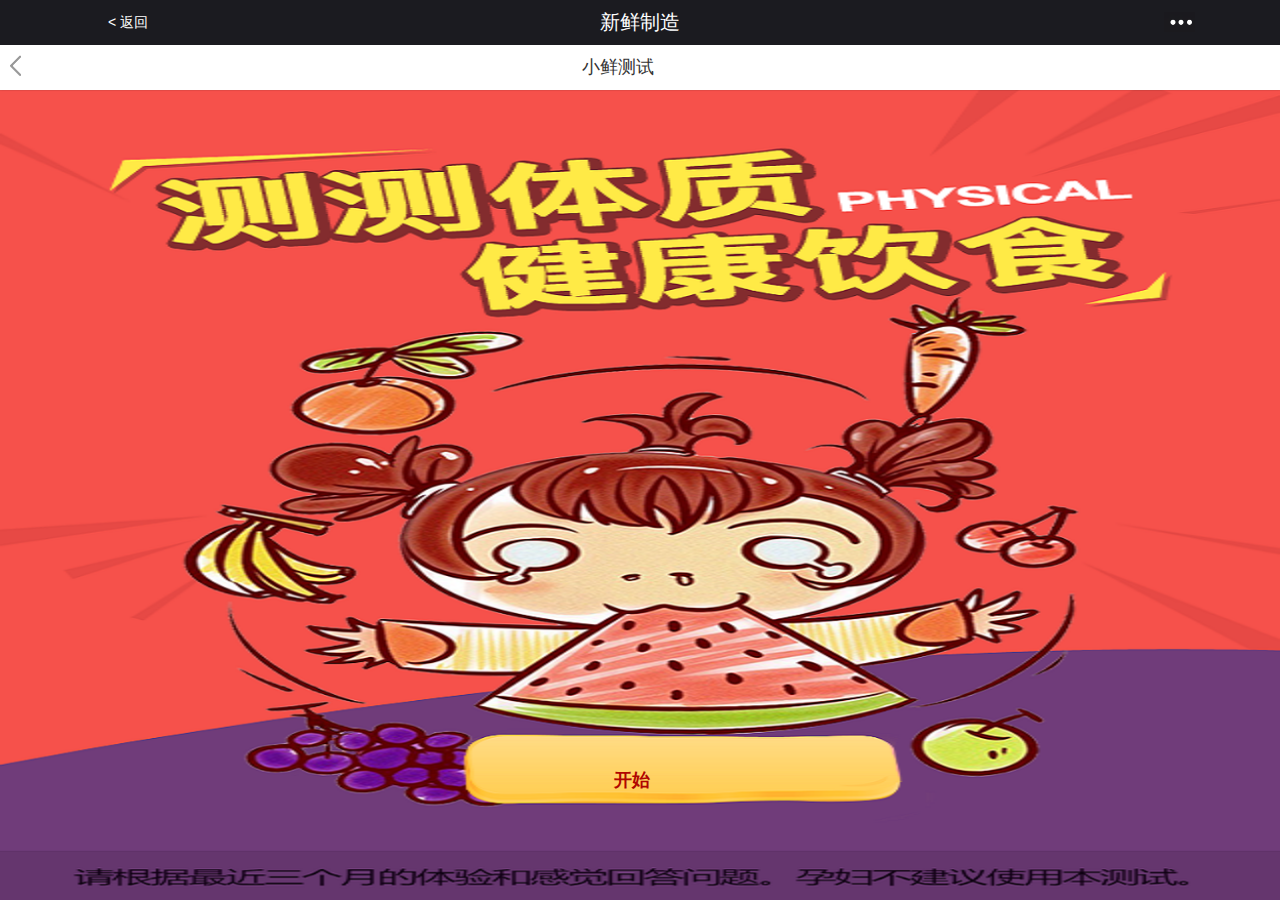
<file: index.html>
<!DOCTYPE html>
<html lang="en">
<head>
	<meta charset="UTF-8">
	<meta http-equiv="X-UA-Compatible" content="IE=edge,chrome=1">
	<meta name="viewport"content="width=device-width,initial-scale=1.0,minimum-scale=1.0,maximum-scale=1.0,user-scalable=no"/>
	<title>首页</title>
	<link rel="stylesheet" href="css/style.css">
	<link rel="stylesheet" type="text/css" href="css/quanju.css">
</head>
<body>
	<div class="container">
		<header class="header">
			<a href="#" class="return">< 返回</a>
			<h1>新鲜制造</h1>
			<a href="#"><img src="img/e_05.png" width="31" height="20"></a>
		</header>
		<section class="nav">
			<a href="#"><img src="img/w_03.png" width="12" height="25"></a>
			<h2>小鲜测试</h2>
		</section>
		<section class="main">
			<h5 id="btn">开始</h5>
		</section>
	</div>
	<script src="js/jquery1.7.js"></script>
	<script type="text/javascript">
		$("#btn").on("click",function() {
			location.href="sex.html"
		})
	</script>
</body>
</html>
</file>
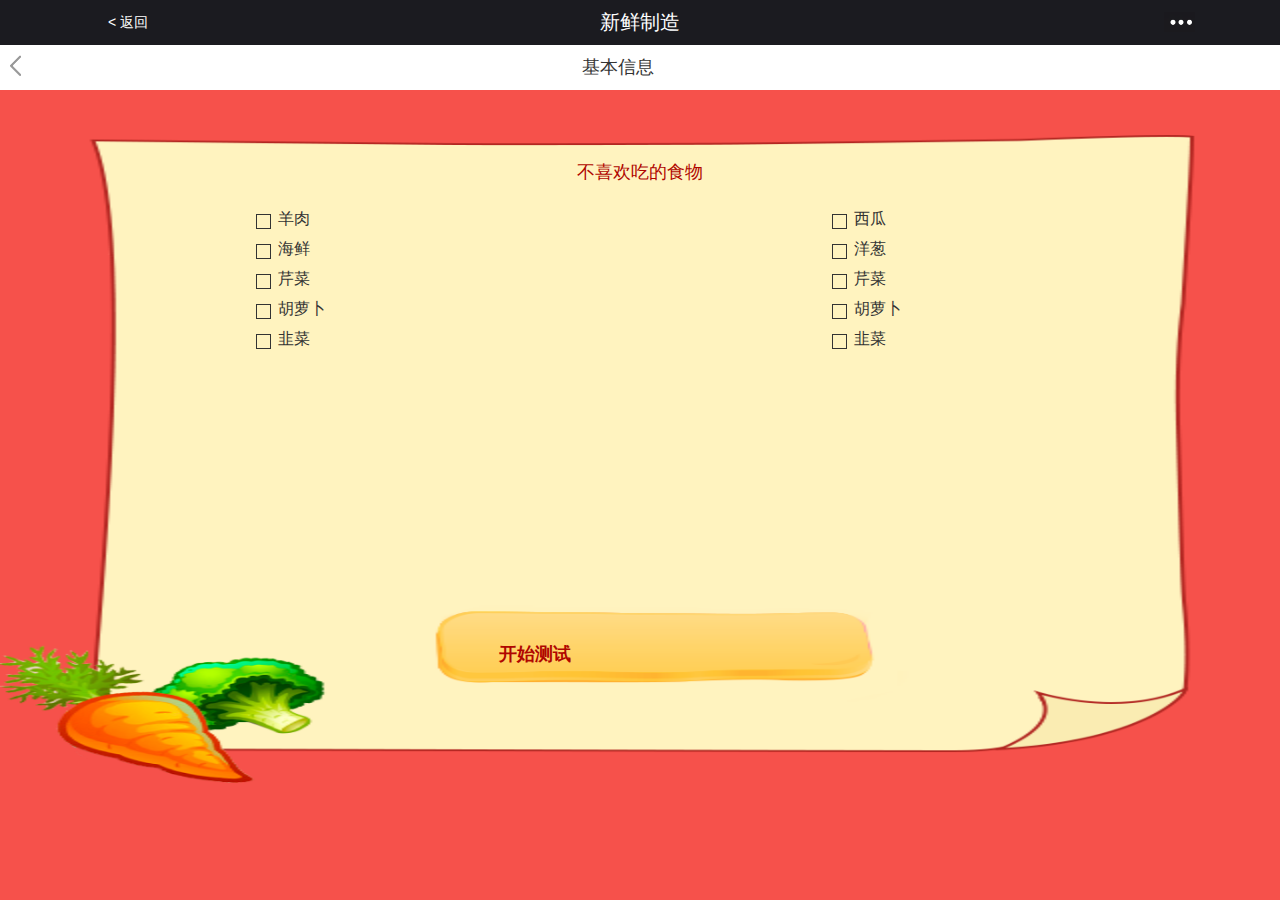
<file: food.html>
<!DOCTYPE html>
<html lang="en">
<head>
	<meta charset="UTF-8">
	<meta http-equiv="X-UA-Compatible" content="IE=edge,chrome=1">
	<meta name="viewport"content="width=device-width,initial-scale=1.0,minimum-scale=1.0,maximum-scale=1.0,user-scalable=no"/>
	<title>第五页</title>
	<link rel="stylesheet" href="css/food.css">
	<link rel="stylesheet" type="text/css" href="css/quanju.css">
</head>
<body>
	<div class="container">
		<header class="header">
			<a href="#">< 返回</a>
			<h1>新鲜制造</h1>
			<a href="#"><img src="img/e_05.png" width="31" height="20"></a>
		</header>
		<section class="nav">
			<a href="#" class="return"><img src="img/w_03.png" width="12" height="25"></a>
			<h2>基本信息</h2>
		</section>
		<div class="Bmain">
		<section class="main">
			<h1>不喜欢吃的食物</h1>
			<ul class="text">
				<li><em></em>羊肉</li>
				<li><em></em>海鲜</li>
				<li><em></em>芹菜</li>
				<li><em></em>胡萝卜</li>
				<li><em></em>韭菜</li>
				
			</ul>
			<ul class="text">
				<li><em></em>西瓜</li>
				<li><em></em>洋葱</li>
				<li><em></em>芹菜</li>
				<li><em></em>胡萝卜</li>
				<li><em></em>韭菜</li>
				
			</ul>
			<h5 id="btn">开始测试</h5>
		</section>
		</div>
		<div class="box" id="box">
		  <div class="Sbox">
			<h1 id="close">×</h1>
			<p>亲,我们为您准备了60道体质测试题,请耐心如实答题,获取真实体质结果</p>
			<h5 id="start">开始测试</h5>
		  </div>
		</div>
	</div>
	<script src="js/jquery1.7.js"></script>	
	<script type="text/javascript">
	//遮罩层
		$("#btn").on("click",function() {
			$('<div class="markbg" id="mark-bg"></div>').height($("body").height()).appendTo($("body"));
			var $panal=$("#box");
                $panal.css({"display":"block"});
		})
		$("#close").on("click",function(){
			$("#mark-bg").remove();
            $("#box").css("display","none");
		})
	 //跳转页面
		$("#start").on("click",function(){
			location.href="problem.html"
		})
		$(".return").on("click",function($){
			location.href="guomin.html"
		})
		//按钮样式
		$(".text li em").on("click",function(){
			 $(this).addClass("checked")
		})
	</script>

</body>
</html>
</file>
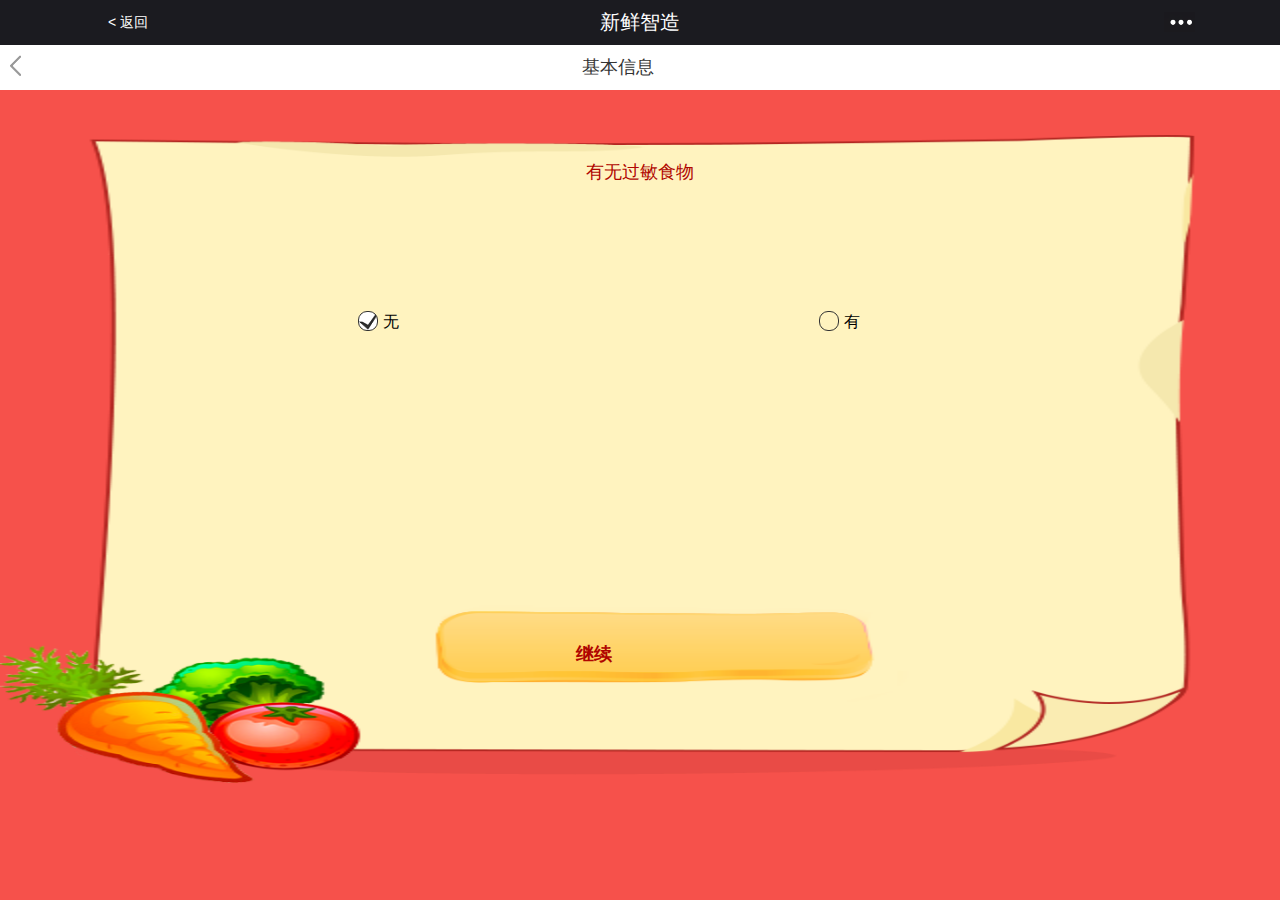
<file: guomin.html>
<!DOCTYPE html>
<html lang="en">
<head>
	<meta charset="UTF-8">
	<meta http-equiv="X-UA-Compatible" content="IE=edge,chrome=1">
	<meta name="viewport"content="width=device-width,initial-scale=1.0,minimum-scale=1.0,maximum-scale=1.0,user-scalable=no"/>
	<title>第四页</title>
	<link rel="stylesheet" href="css/ill.css">
	<link rel="stylesheet" type="text/css" href="css/quanju.css">
</head>
<body>
	<div class="container">
		<header class="header">
			<a href="#" class="return">< 返回</a>
			<h1>新鲜智造</h1>
			<a href="#"><img src="img/e_05.png" width="31" height="20"></a>
		</header>
		<section class="nav">
			<a href="#" class="return"><img src="img/w_03.png" width="12" height="25"></a>
			<h2>基本信息</h2>
		</section>
		<div class="Bmain">
		<section class="main">
			<h1>有无过敏食物</h1>
			<p class="text">
				<span><em class="none"></em>无</span>
				<span><em class="block"></em>有</span>
			</p>
			<ul id="ul" class="ul">
				<li>
					<span>羊肉</span><span>海鲜</span><span>芹菜</span>
				</li>
				<li>
					<span>胡萝卜</span><span>芹菜</span><span>芹菜</span>
				</li>
				<li>
					<span>羊肉</span>
				</li>
			</ul>
			<h5 id="btn">继续</h5>
		</section>
		</div>
	</div>
	<script src="js/jquery1.7.js"></script>
	<script src="js/add.js"></script>
	<script type="text/javascript">
	//页面跳转
		$("#btn").on("click",function($) {
			location.href="food.html"	
		})
		$(".return").on("click",function($){
			location.href="ill.html"
		})
		
	</script>
</body>
</html>
</file>
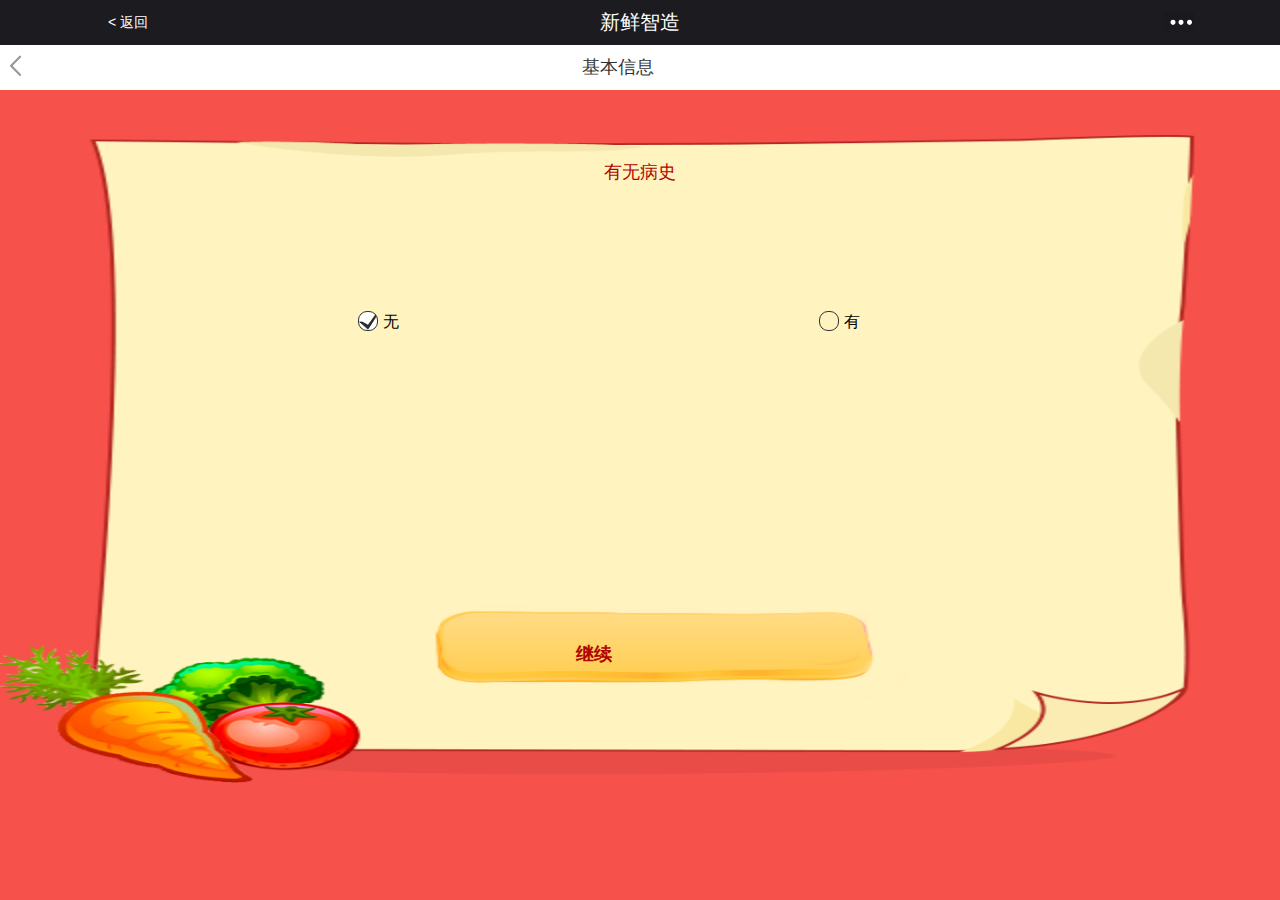
<file: ill.html>
<!DOCTYPE html>
<html lang="en">
<head>
	<meta charset="UTF-8">
	<meta http-equiv="X-UA-Compatible" content="IE=edge,chrome=1">
	<meta name="viewport"content="width=device-width,initial-scale=1.0,minimum-scale=1.0,maximum-scale=1.0,user-scalable=no"/>
	<title>第三页</title>
	<link rel="stylesheet" href="css/ill.css">
	<link rel="stylesheet" type="text/css" href="css/quanju.css">
</head>
<body>
	<div class="container">
		<header class="header">
			<a href="#" >< 返回</a>
			<h1>新鲜智造</h1>
			<a href="#"><img src="img/e_05.png" width="31" height="20"></a>
		</header>
		<section class="nav">
			<a href="#" class="return"><img src="img/w_03.png" width="12" height="25"></a>
			<h2>基本信息</h2>
		</section>
		<div class="Bmain">
		<section class="main">
			<h1>有无病史</h1>
			<p class="text">
				<span><em class="none"></em>无</span>
				<span><em class="block"></em>有</span>
			</p>
			<ul id="ul" class="ul">
				<li>
					<span>心脏病</span><span>冠心病</span><span>肝癌</span>
				</li>
				<li>
					<span>心脏病</span><span>冠心病</span><span>肝癌</span>
				</li>
				<li>
					<span>肝癌</span><span>肝癌</span>
				</li>
			</ul>
			<h5 id="btn">继续</h5>
		</section>
		</div>
	</div>
	<script src="js/jquery1.7.js"></script>
	<script src="js/add.js"></script>
	<script type="text/javascript">
	//页面跳转
		$("#btn").on("click",function($) {
			location.href="guomin.html"
		})
		$(".return").on("click",function($){
			location.href="sex.html"
		})

	</script>
</body>
</html>
</file>
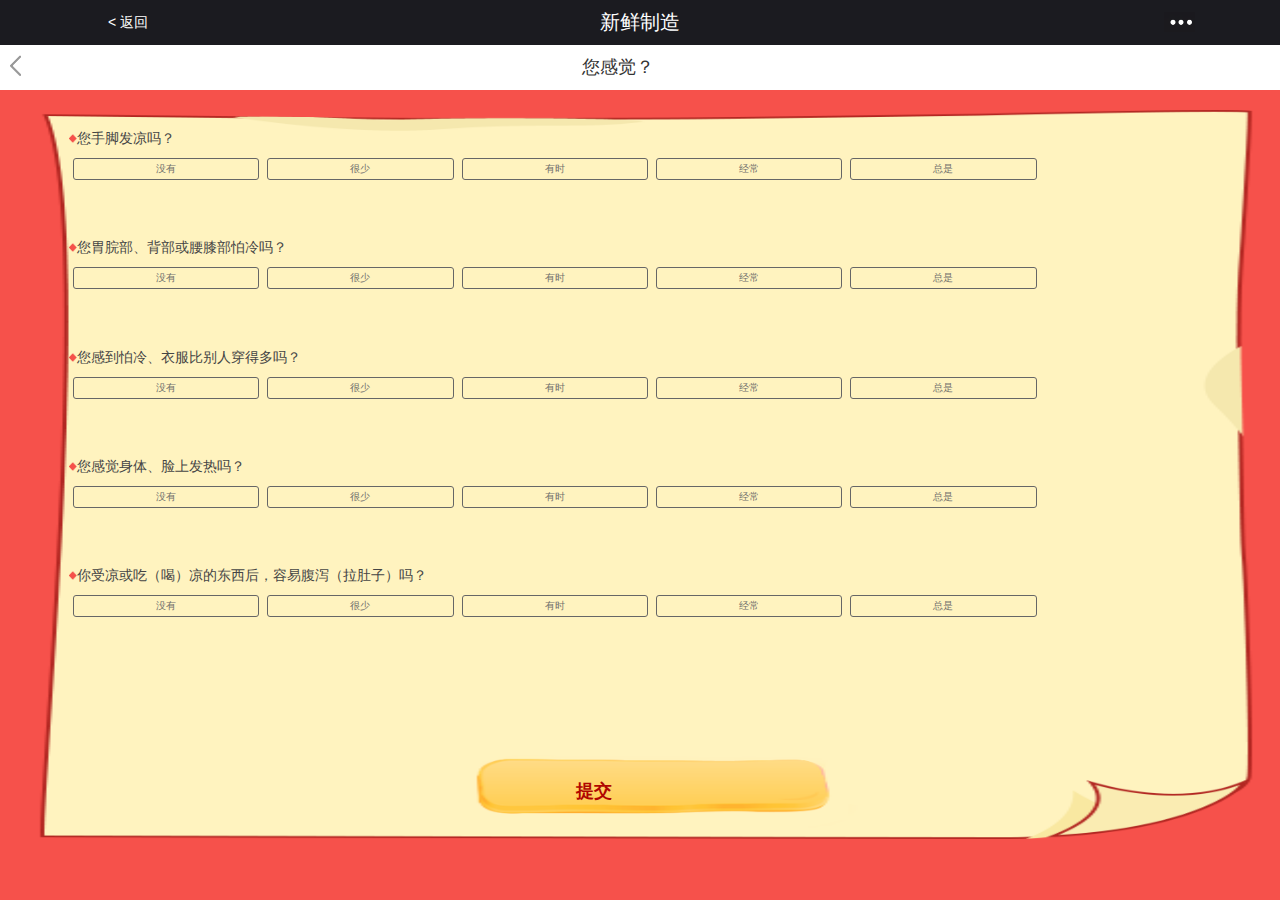
<file: problem.html>
<!DOCTYPE html>
<html lang="en">
<head>
	<meta charset="UTF-8">
	<meta http-equiv="X-UA-Compatible" content="IE=edge,chrome=1">
	<meta name="viewport"content="width=device-width,initial-scale=1.0,minimum-scale=1.0,maximum-scale=1.0,user-scalable=no"/>
	<title>第六页</title>
	<link rel="stylesheet" href="css/problem.css">
	<link rel="stylesheet" type="text/css" href="css/quanju.css">
</head>
<body>
	<div class="container">
		<header class="header">
			<a href="#">< 返回</a>
			<h1>新鲜制造</h1>
			<a href="#"><img src="img/e_05.png" width="31" height="20"></a>
		</header>
		<section class="nav">
			<a href="#" class="return"><img src="img/w_03.png" width="12" height="25"></a>
			<h2>您感觉？</h2>
		</section>
		<div class="Bmain">
		<section class="main">
		 <ul id="item">
		   <!--<li>
				 <p class="p">
					<img src="img/f_05.png">
					您的皮肤一抓就红,并出现抓痕吗?
				</p>
				<p class="span" id="span">
					<span>没有</span><span>很少</span>
					<span>有时</span><span>经常</span>
					<span>总是</span>
				</p>
							</li>
							<li>
				<p class="p">
					<img src="img/f_05.png">
					您平时痰多特别是咽喉部总感觉有痰堵着吗?
				</p>
				<p class="span">
					<span>没有</span><span>很少</span>
					<span>有时</span><span>经常</span>
					<span>总是</span>
				</p>
							</li>
							<li>
				<p class="p">
					<img src="img/f_05.png">
					您吃(喝)凉的东西会感觉到不舒服或者怕吃(</br>&nbsp&nbsp喝)凉的东西吗?
				</p>
				<p class="span">
					<span>没有</span><span>很少</span>
					<span>有时</span><span>经常</span>
					<span>总是</span>
				</p>
							</li>
							<li>
				<p class="p">
					<img src="img/f_05.png">
					您的皮肤一抓就红,并出现抓痕吗?
				</p>
				<p class="span">
					<span>没有</span><span>很少</span>
					<span>有时</span><span>经常</span>
					<span>总是</span>
				</p>
							</li>
							<li>
				<p class="p">
					<img src="img/f_05.png">
					您平时痰多特别是咽喉部总感觉有痰堵着吗?
				</p>
				<p class="span">
					<span>没有</span><span>很少</span>
					<span>有时</span><span>经常</span>
					<span>总是</span>
				</p>
							</li> -->
		</ul>
		<h5 id="btn">提交</h5>
		</section>
		</div>
	</div>
	<script src="js/zepto.min.js"></script>
	<script src="js/jquery1.7.js"></script>
	<script src="js/js.js"></script>
	<script type="text/javascript">
     //提交判断
        var  obj={},id,count;
		$("#btn").on("click",function(){
			var len=$("#item .bg").size();
			$('#item li span').each(function(){
                if($(this).hasClass('bg')){
                   count=$(this).data('count'),
                   id=$(this).parent().siblings('.p').data('id');
                   obj[id]=count;
                   
                }
			})
			//console.log(obj)
			//if(len<5) return false;
			if(len<5){
				alert("还有"+(5-len)+"道题没做！！!");
				return false;
			}
			if(len==5){
				 $.ajax({
				 	url:'js/registersubmit.php',
				 	type:'post',
				 	dataType:'json',
				 	data:obj,
				 	success:function(data){
                       console.log(data);
                       var  errcode=data.result.errcode;
                       if(errcode==0){

                       	location.href="reslut.html";
                       }
				 	}
				 })
			}
			//
		})
		
	//页面跳转
		$(".return").on("click",function($){
			location.href="food.html"
		})
		
	</script>
</body>
</html>
</file>
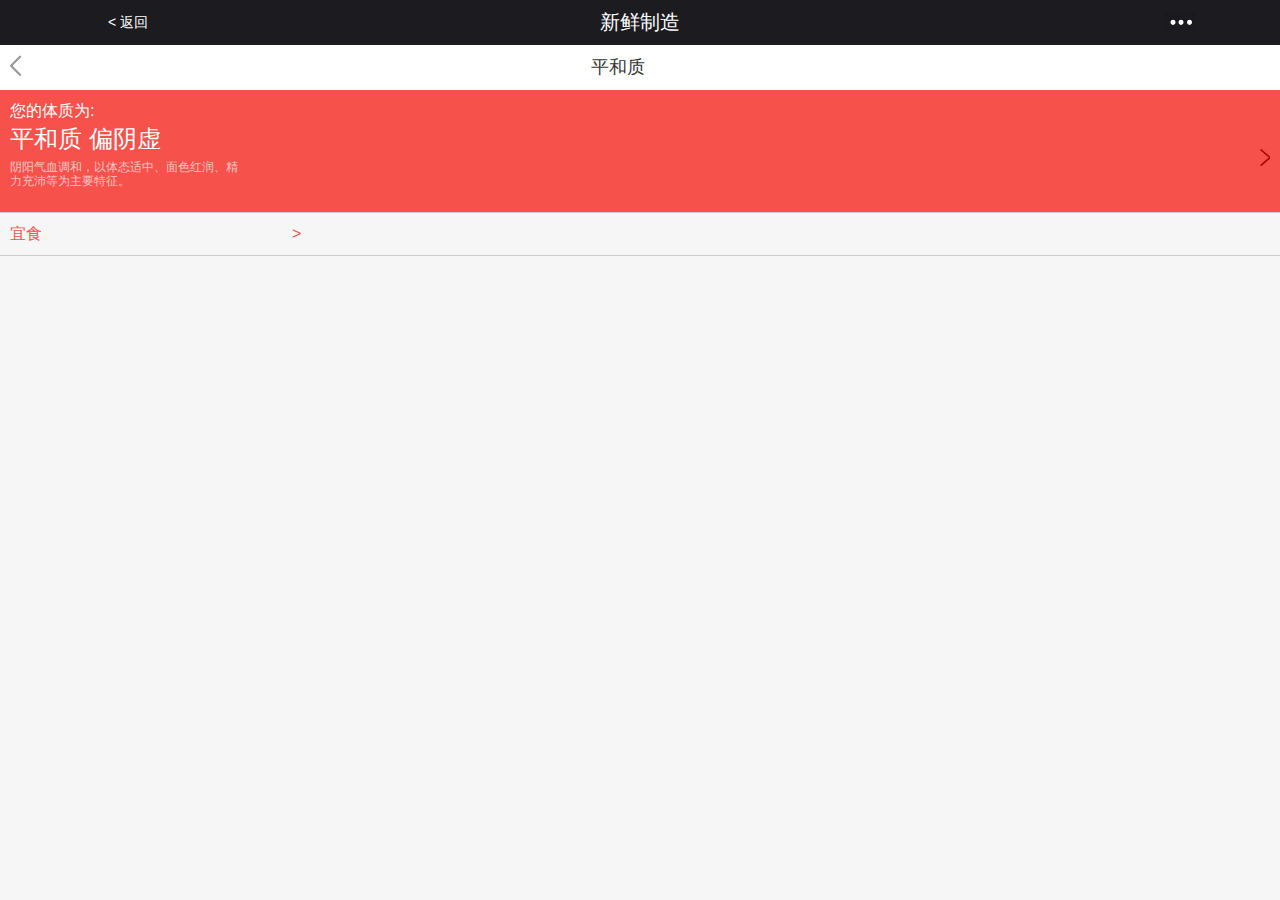
<file: reslut.html>
<!DOCTYPE html>
<html lang="en">
<head>
	<meta charset="UTF-8">
	<meta http-equiv="X-UA-Compatible" content="IE=edge,chrome=1">
	<meta name="viewport"content="width=device-width,initial-scale=1.0,minimum-scale=1.0,maximum-scale=1.0,user-scalable=no"/>
	<title>第七页</title>
	<link rel="stylesheet" href="css/result.css">
	<link rel="stylesheet" type="text/css" href="css/quanju.css">
</head>
</head>
<body>
	<div class="container">
		<header class="header">
			<a href="#">< 返回</a>
			<h1>新鲜制造</h1>
			<a href="#"><img src="img/e_05.png" width="31" height="20"></a>
		</header>
		<section class="nav">
			<a href="#" class="return"><img src="img/w_03.png" width="12" height="25"></a>
			<h2>平和质</h2>
		</section>                    
		<section class="main">
			
			<div class="ul2">
				
				<h1>您的体质为：平和质,偏阴虚</h1>	
				
				<ol>
					<li><label>总体特征：</label><span>阴阳气血调和,以体态适中、面色红润、精力充沛、等为特征。</span></li>
					<li><label>体型特征：</label><span>体型匀称健壮</span></li>
					<li><label>常见表现：</label><span>面色、肤色润泽、头发稠密有光泽、目光有神，嗅觉通灵，鼻色明润，嗅觉通灵，唇色红润，不易疲劳，精力充沛，耐受寒热，睡眠良好，胃耐佳，二便正常，舌色淡红，苔薄白，脉和缓有力。</span></li>
					<li><label>心里特征:</label><span>性格随和开朗</span></li>
					<li><label>发病倾向:</label><span>平素患病较少</span></li>
					<li><label>对外界环境适应能力:</label><span>对自然环境和社会环境适应能力较强</span></li>
					<div class="smallbox">
				<p><img src="img/wn.png" width="10" height="10">平和质，是什么意思?</p>
				<ol>
					<li>令人羡慕，只占中国人群的30%左右</li>
					<li>令人羡慕，只占中国人群的30%左右</li>
					<li>令人羡慕，只占中国人群的30%左右</li>
					<li>令人羡慕，只占中国人群的30%左右</li>
				</ol>
				<p><img src="img/wn.png" width="10" height="10">平和质，是什么意思?</p>
				<ol>
					<li>令人羡慕，只占中国人群的30%左右</li>
					<li>令人羡慕，只占中国人群的30%左右</li>
					<li>令人羡慕，只占中国人群的30%左右</li>
					<li>令人羡慕，只占中国人群的30%左右</li>
				</ol>
			</div>
					<p class="p">阅读全文<span>∨</span></p>
				</ol>
			</div>
			 
			<ul id="ul1">
				<li>
					<h4>您的体质为:</h4>
					<h2>平和质 偏阴虚</h2>
					<p>阴阳气血调和，以体态适中、面色红润、精</p>
					<p>力充沛等为主要特征。</p>
					<img src="img/btn1.png" id="btn1">
				</li>
				<li>宜食<span id="btn2">></span></li>
				<!-- <li>不宜食<span id="btn3">></span></li> -->
			</ul>
			<div class="eat">
				<img src="img/eat.png">
				<img src="img/eat_1.png">
				<img src="img/eat_1.png">
				<img src="img/eat_no.png">
			</div>
		</section>
	</div>
	<script src="js/jquery1.7.js"></script>
	
	<script>
		//展开1
		$("#btn1").on("click",function(){
			$("#ul1>li").eq(0).hide();
			$(".ul2").show();
		})
		i=true;
		$(".p").on("click",function(){
			if(i){
				$(".smallbox").show();
			    $(".p").html("收起∧");
			    i=false;
			}else{
				$(".smallbox").hide();
			    $(".p").html("阅读全文∨");
			    i=true;
			}			
		})
		//展开2	
		$("#btn2").on("click",function(){	
			$(".eat").show();
		})
		i=true;
		$("#btn2").on("click",function(){
			if(i){
				$(".eat").show();
			    $("#btn2").html("∨");
			    i=false;
			}else{
				$(".eat").hide();
			    $("#btn2").html(">");
			    i=true;
			}			
		})	
		//页面跳转
		$(".return").on("click",function($){
			location.href="problem.html"
		})
	</script>
</body>
</html>
</file>
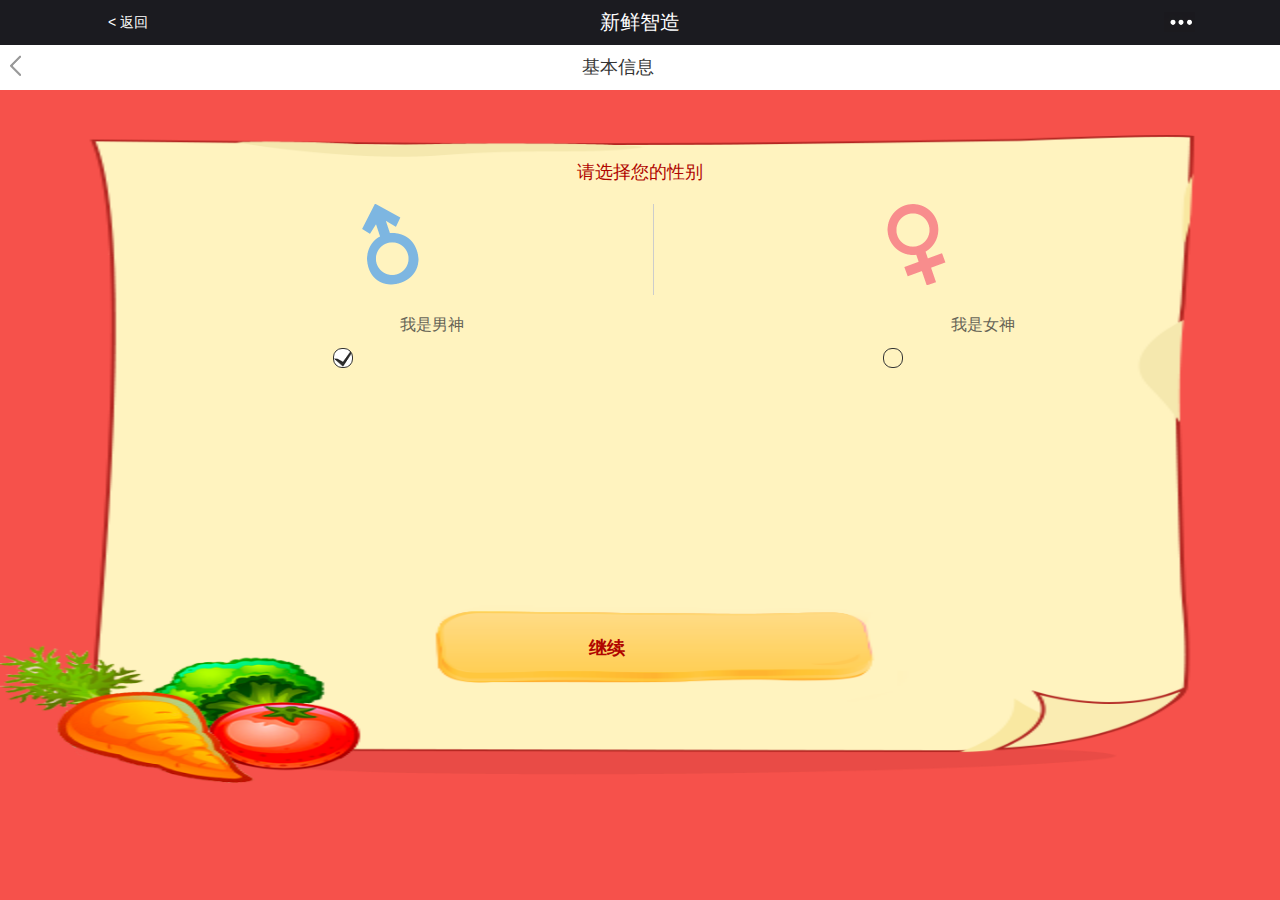
<file: sex.html>
<!DOCTYPE html>
<html lang="en">
<head>
	<meta charset="UTF-8">
	<meta http-equiv="X-UA-Compatible" content="IE=edge,chrome=1">
	<meta name="viewport"content="width=device-width,initial-scale=1.0,minimum-scale=1.0,maximum-scale=1.0,user-scalable=no"/>
	<title>第二页</title>
	<link rel="stylesheet" href="css/sex.css">
	<link rel="stylesheet" type="text/css" href="css/quanju.css">
</head>
<body>
	<div class="container">
		<header class="header">
			<a href="#">< 返回</a>
			<h1>新鲜智造</h1>
			<a href="#"><img src="img/e_05.png" width="31" height="20"></a>
		</header>
		<section class="nav">
			<a href="#" class="return"><img src="img/w_03.png" width="12" height="25"></a>
			<h2>基本信息</h2>
		</section>
		<div class="Bmain">
			<section class="main">
				<h1>请选择您的性别</h1>
				<p>
					<span style="margin-left:10%;"><img src="img/man.png"></span>
					<span style="border: none;"><img src="img/woman.png"></span>
				</p>
				<p class="text">
					<span>我是男神<em></em></span>
					<span>我是女神<em></em></span>
				</p>
				<h5 id="btn">继续</h5>
			</section>
		</div>
	</div>
	<script src="js/jquery1.7.js"></script>
	
	<script type="text/javascript">
	//页面跳转
		$("#btn").on("click",function($) {
			location.href="ill.html"
		})
		$(".return").on("click",function($){
			location.href="index.html"
		})
	//点击样式
		$(".text span em").on("click",function(){
			 $(this).addClass("checked").parent().siblings().find("em").removeClass("checked");
		})
	//默认样式
		$(".text span em").first().addClass("checked");
	</script>
</body>
</html>
</file>
<file: css/style.css>
* {
  margin: 0;
  padding: 0;
}
h1,
h2,
h3,
h4 {
  font-weight: normal;
}
.full {
  width: 100%;
  height: 100%;
}
li {
  list-style: none;
}
a {
  text-decoration: none;
}
html,
body,
.box {
  width: 100%;
  height: 100%;
}
.container {
  width: 100%;
  height: 100%;
  display: -webkit-flex;
  -webkit-flex-direction: column;
  background: #f6514b;
  position: relative;
}
.header {
  height: 45px;
  width: 100%;
  background: #1B1B20;
}
.header h1 {
  width: 60%;
  font-size: 20px;
  text-align: center;
  line-height: 45px;
  float: left;
  color: #fff;
}
.header a {
  color: #fff;
  font-size: 14px;
  line-height: 45px;
  display: block;
  height: 45px;
  float: left;
  text-align: center;
}
.header a:nth-of-type(1) {
  width: 20%;
}
.header a:nth-of-type(2) {
  width: 15%;
  float: right;
  margin-top: 5px;
  margin-right: 5px;
}
.nav {
  height: 45px;
  width: 100%;
  background: #fff;
}
.nav h2 {
  color: #333;
  font-size: 18px;
  float: left;
  width: 55%;
  height: 45px;
  line-height: 45px;
  text-align: center;
}
.nav a {
  color: #999;
  font-size: 18px;
  width: 20%;
  height: 45px;
  display: block;
  float: left;
  line-height: 50px;
  margin-left: 10px;
}
.main {
  width: 100%;
  height: 100%;
  background: url(../img/bg3.png) no-repeat;
  background-size: 100% 100%;
}
.main h5 {
  position: absolute;
  left: 48%;
  bottom: 12%;
  color: #b00600;
  font-size: 18px;
}
</file>
<file: css/quanju.css>
@font-face {
	font-family: icons;
	font-style: normal;
	font-weight: 400;
	src: url(../fonts/mui.ttf) format("truetype");
}
html, body, div, span, object, iframe,
h1, h2, h3, h4, h5, h6, p, blockquote, pre,
abbr, address, cite, code,
del, dfn, em, img, ins, kbd, q, samp,
small, strong, sub, sup, var,
b, i,button,
dl, dt, dd, ol, ul, li,
fieldset, form, label, legend,
table, caption, tbody, tfoot, thead, tr, th, td,
article, aside, canvas, details, figcaption, figure, 
footer, header, hgroup, menu, nav, section, summary,
time, mark, audio, video {
    margin:0;
    padding:0;
    border:0;
    outline:none;
    vertical-align:baseline;
    font: arial,"Microsoft Yahei","Hiragino Sans GB",sans-serif;
	font-family: "微软雅黑","Microsoft YaHei",Arial,"Helvetica";
}



article,aside,details,figcaption,figure,
footer,header,hgroup,menu,nav,section { 
    display:block;
}
a{
	color:#000;
}
/*
h1,h2,h3,h4,h5,h6,em,del{
	font-style:normal;
	font-weight:normal;
	font-size:100%;
	-webkit-text-size-adjust:none;
}
*/
nav ul {
    list-style:none;
}
li{
	list-style:none;
}

blockquote, q {
    quotes:none;
}

blockquote:before, blockquote:after,
q:before, q:after {
    content:'';
    content:none;
}
.outline[type=text]:focus,.outline[type=submit]:focus,
.outline[type=radio]:focus,.outline[type=checkbox]:focus,.outline[type=password]:focus{
	outline:none;
}

input[type=text]:focus,input[type=submit]:focus,
input[type=radio]:focus,input[type=checkbox]:focus,input[type=password]:focus{
	outline:none;
}
button:focus,input:focus,input{
	outline:none;
	
}

a {
    margin:0;
    padding:0;
    font-size:100%;
    vertical-align:baseline;
    background:transparent;
	text-decoration:none;
	outline:none;
}
a:hover{
	cursor:pointer;
}
i{
	font-style:normal;
}
em
{
    color:#f00;
    font-size:16px;
    margin-top:5px;
    font-style:normal;
}

/* change colours to suit your needs */
ins {
    background-color:#ff9;
    color:#000;
    text-decoration:none;
}

/* change colours to suit your needs */
mark {
    background-color:#ff9;
    color:#000; 
    font-style:italic;
    font-weight:bold;
}

del {
    text-decoration: line-through;
}

abbr[title], dfn[title] {
    border-bottom:1px dotted;
    cursor:help;
}

table {
    border-collapse:collapse;
    border-spacing:0;
}

/* change border colour to suit your needs */
hr {
    display:block;
    height:1px;
    border:0;   
    border-top:1px solid #cccccc;
    margin:1em 0;
    padding:0;
}


button,
input,
select,
textarea {
  margin: 0;
  font-size: 100%;
  vertical-align: middle;
}

button,
input {
  *overflow: visible;
  line-height: normal;
}

button::-moz-focus-inner,
input::-moz-focus-inner {
  padding: 0;
  border: 0;
}

button,
html input[type="button"],
input[type="reset"],
input[type="submit"] {
  cursor: pointer;
  -webkit-appearance: button;
}

label,
select,
button,
input[type="button"],
input[type="reset"],
input[type="submit"],
input[type="radio"],
input[type="checkbox"] {
  cursor: pointer;
}

input[type="search"] {
  -webkit-box-sizing: content-box;
     -moz-box-sizing: content-box;
          box-sizing: content-box;
  -webkit-appearance: textfield;
}

input[type="search"]::-webkit-search-decoration,
input[type="search"]::-webkit-search-cancel-button {
  -webkit-appearance: none;
}

textarea {
  overflow: auto;
  vertical-align: top;
}



u{
	display:block;
	background:no-repeat;
	background-position:50% 50%;
}

.clearfix:after{
	content:".";
	display:block;
	height:0;
	clear:both;
	visibility:hidden;
}
.clearfix{
	display:inline-block;
}
* html .clearfix{
	height:1%;
}
.clearfix{
	display:block;
}
.clear{
	clear:both;
	height:0;
	font:0/0 Arial;
	visibility:hidden;
}
.hide{
	visibility:hidden;
}


.text2em{
	text-indent:2em;
}

.font12{
	font-size:12px;
}
.font14{
	font-size:14px;
}
.font16{
	font-size:16px;
}
.font18{
	font-size:18px;
}
.font20{
	font-size:20px;
}
.font22{
	font-size:22px;
}
.font24{
	font-size:24px;
}
.font26{
	font-size:26px;
}
</file>
<file: css/food.css>
* {
  margin: 0;
  padding: 0;
}
h1,
h2,
h3,
h4 {
  font-weight: normal;
}
.full {
  width: 100%;
  height: 100%;
}
li {
  list-style: none;
}
a {
  text-decoration: none;
}
html,
body,
.box {
  width: 100%;
  height: 100%;
  background: #F6F6F6;
}
.container {
  width: 100%;
  height: 100%;
  display: -webkit-flex;
  -webkit-flex-direction: column;
  background: #f6514b;
}
.header {
  height: 45px;
  width: 100%;
  background: #1B1B20;
}
.header h1 {
  width: 60%;
  font-size: 20px;
  text-align: center;
  line-height: 45px;
  float: left;
  color: #fff;
}
.header a {
  color: #fff;
  font-size: 14px;
  line-height: 45px;
  display: block;
  height: 45px;
  float: left;
  text-align: center;
}
.header a:nth-of-type(1) {
  width: 20%;
}
.header a:nth-of-type(2) {
  width: 15%;
  float: right;
  margin-top: 5px;
  margin-right: 5px;
}
.nav {
  height: 45px;
  width: 100%;
  background: #fff;
}
.nav h2 {
  color: #333;
  font-size: 18px;
  float: left;
  width: 55%;
  height: 45px;
  line-height: 45px;
  text-align: center;
}
.nav a {
  color: #999;
  font-size: 18px;
  width: 20%;
  height: 45px;
  display: block;
  float: left;
  line-height: 50px;
  margin-left: 10px;
}
.Bmain {
  -webkit-flex: 1;
  position: relative;
}
.main {
  width: 100%;
  height: 80%;
  background: url(../img/bg.png) no-repeat;
  background-size: 100% 100%;
  position: absolute;
  top: 45px;
}
.main h1 {
  color: #b00600;
  font-size: 18px;
  text-align: center;
  padding-top: 25px;
}
.main ul {
  float: left;
  width: 30%;
  margin-top: 25px;
}
.main ul:nth-of-type(1) {
  margin-left: 20%;
}
.main ul:nth-of-type(2) {
  margin-left: 15%;
}
.main li {
  width: 80px;
  height: 30px;
  display: block;
  color: #333;
}
.main li em {
  width: 13px;
  height: 13px;
  display: block;
  border: 1px solid #333;
  float: left;
  margin-right: 7px;
}
.main li em input {
  width: 13px;
  height: 13px;
  display: block;
}
.main h5 {
  position: absolute;
  bottom: 18%;
  left: 39%;
  text-align: center;
  color: #b00600;
  font-size: 18px;
}
.box {
  width: 70%;
  height: 70%;
  background: url(../img/box.png) no-repeat;
  background-size: contain;
  position: absolute;
  left: 15%;
  top: 30%;
  z-index: 1000;
  display: none;
}
.box h1 {
  color: #fff;
  position: absolute;
  right: 7%;
  top: -10px;
}
.box p {
  width: 80%;
  font-size: 14px;
  position: absolute;
  left: 20px;
  top: 110px;
}
.box h5 {
  position: absolute;
  left: 35%;
  top: 210px;
  color: #b00600;
  font-size: 16px;
}
.markbg {
  width: 100%;
  height: 100%;
  background: #000;
  filter: alpha(opacity=60);
  opacity: 0.6;
  position: absolute;
  left: 0;
  top: 0;
  z-index: 998;
}
.text li em.checked {
  background-image: url(../img/checked1.png);
}
</file>
<file: css/ill.css>
* {
  margin: 0;
  padding: 0;
}
h1,
h2,
h3,
h4 {
  font-weight: normal;
}
.full {
  width: 100%;
  height: 100%;
}
li {
  list-style: none;
}
a {
  text-decoration: none;
}
html,
body,
.box {
  width: 100%;
  height: 100%;
  background: #F6F6F6;
}
.container {
  width: 100%;
  height: 100%;
  display: -webkit-flex;
  -webkit-flex-direction: column;
  background: #f6514b;
  position: relative;
}
.header {
  height: 45px;
  width: 100%;
  background: #1B1B20;
}
.header h1 {
  width: 60%;
  font-size: 20px;
  text-align: center;
  line-height: 45px;
  float: left;
  color: #fff;
}
.header a {
  color: #fff;
  font-size: 14px;
  line-height: 45px;
  display: block;
  height: 45px;
  float: left;
  text-align: center;
}
.header a:nth-of-type(1) {
  width: 20%;
}
.header a:nth-of-type(2) {
  width: 15%;
  float: right;
  margin-top: 5px;
  margin-right: 5px;
}
.nav {
  height: 45px;
  width: 100%;
  background: #fff;
}
.nav h2 {
  color: #333;
  font-size: 18px;
  float: left;
  width: 55%;
  height: 45px;
  line-height: 45px;
  text-align: center;
}
.nav a {
  color: #999;
  font-size: 18px;
  width: 20%;
  height: 45px;
  display: block;
  float: left;
  line-height: 50px;
  margin-left: 10px;
}
.Bmain {
  width: 100%;
  height: 100%;
  -webkit-flex: 1;
  position: relative;
}
.main {
  width: 100%;
  height: 80%;
  background: url(../img/bg4.png) no-repeat;
  background-size: 100% 100%;
  position: absolute;
  top: 45px;
}
.main h1 {
  color: #b00600;
  font-size: 18px;
  text-align: center;
  padding-top: 25px;
}
.main .text {
  margin-left: 20%;
  margin-top: 10%;
}
.main .text span {
  width: 25%;
  height: 10%;
  display: block;
  float: left;
  padding: 0 10%;
}
.main .text span em {
  width: 18px;
  height: 18px;
  display: block;
  border: 1px solid #333;
  float: left;
  border-radius: 9px;
  margin-right: 5px;
  margin-top: -1px;
}
.main .text span em:nth-of-type(2) {
  position: relative;
}
.main ul {
  position: absolute;
  right: 14%;
  top: 28%;
  width: 70%;
  height: 30%;
  background: url(../img/bg5.png) no-repeat;
  background-size: 100% 100%;
  display: none;
}
.main ul li {
  width: 100%;
  height: 100%;
  display: block;
  position: absolute;
  left: 10px;
  top: 10px;
}
.main ul li:nth-of-type(2) {
  position: absolute;
  left: 10px;
  top: 47px;
}
.main ul li:nth-of-type(3) {
  position: absolute;
  left: 10px;
  top: 83px;
}
.main ul li span {
  width: 28%;
  height: 23%;
  border: 1px solid #666;
  display: block;
  float: left;
  margin-left: 2%;
  margin-top: 2%;
  color: #666;
  text-align: center;
  line-height: 24px;
  font-size: 12px;
}
.main h5 {
  position: absolute;
  bottom: 18%;
  left: 45%;
  color: #b00600;
  font-size: 18px;
}
.text span em.checked {
  background-image: url(../img/checked.png);
}
.ul li span.bg {
  color: #fff;
  background: #f6514b;
  border: 1px solid #f6514b;
}
</file>
<file: css/problem.css>
* {
  margin: 0;
  padding: 0;
}
h1,
h2,
h3,
h4 {
  font-weight: normal;
}
.full {
  width: 100%;
  height: 100%;
}
li {
  list-style: none;
}
a {
  text-decoration: none;
}
html,
body,
.box {
  width: 100%;
  height: 100%;
  background: #F6F6F6;
}
.container {
  width: 100%;
  height: 100%;
  display: -webkit-flex;
  -webkit-flex-direction: column;
  background: #f6514b;
}
.header {
  height: 45px;
  width: 100%;
  background: #1B1B20;
}
.header h1 {
  width: 60%;
  font-size: 20px;
  text-align: center;
  line-height: 45px;
  float: left;
  color: #fff;
}
.header a {
  color: #fff;
  font-size: 14px;
  line-height: 45px;
  display: block;
  height: 45px;
  float: left;
  text-align: center;
}
.header a:nth-of-type(1) {
  width: 20%;
}
.header a:nth-of-type(2) {
  width: 15%;
  float: right;
  margin-top: 5px;
  margin-right: 5px;
}
.nav {
  height: 45px;
  width: 100%;
  background: #fff;
}
.nav h2 {
  color: #333;
  font-size: 18px;
  float: left;
  width: 55%;
  height: 45px;
  line-height: 45px;
  text-align: center;
}
.nav a {
  color: #999;
  font-size: 18px;
  width: 20%;
  height: 45px;
  display: block;
  float: left;
  line-height: 50px;
  margin-left: 10px;
}
.Bmain {
  width: 100%;
  height: 100%;
  -webkit-flex: 1;
  position: relative;
  overflow: hidden;
}
.main {
  width: 100%;
  height: 90%;
  background: url(../img/bg2.png) no-repeat;
  background-size: 100% 100%;
  margin-top: 20px;
  position: absolute;
}
.main p img {
  width: 8px;
  height: 11px;
}
.main ul {
  width: 90%;
  height: 100%;
  margin-left: 5%;
}
.main ul li {
  width: 100%;
  height: 15%;
  display: block;
}
.main .p {
  color: #454545;
  font-size: 14px;
  width: 100%;
  padding-top: 20px;
  margin-left: 5px;
}
.main .span {
  width: 100%;
  float: left;
  padding-top: 10px;
  margin-left: 5px;
}
.main .span span {
  width: 16%;
  height: 13%;
  display: block;
  border: 1px solid #666;
  float: left;
  text-align: center;
  line-height: 20px;
  border-radius: 3px;
  margin: 0 4px;
  color: #706f6c;
  font-size: 10px;
}
.main .span span.bg {
  color: #fff;
  background: #f6514b;
  border: 1px solid #f6514b;
}
.main h5 {
  position: absolute;
  bottom: 5%;
  left: 45%;
  color: #b00600;
  font-size: 18px;
}
</file>
<file: css/result.css>
* {
  margin: 0;
  padding: 0;
}
h1,
h2,
h3,
h4 {
  font-weight: normal;
}
.full {
  width: 100%;
  height: 100%;
}
li {
  list-style: none;
}
a {
  text-decoration: none;
}
html,
body,
.box {
  width: 100%;
  height: 100%;
  background: #F6F6F6;
}
.container {
  width: 100%;
  height: 100%;
  display: -webkit-flex;
  -webkit-flex-direction: column;
}
.header {
  height: 45px;
  width: 100%;
  background: #1B1B20;
}
.header h1 {
  width: 60%;
  font-size: 20px;
  text-align: center;
  line-height: 45px;
  float: left;
  color: #fff;
}
.header a {
  color: #fff;
  font-size: 14px;
  line-height: 45px;
  display: block;
  height: 45px;
  float: left;
  text-align: center;
}
.header a:nth-of-type(1) {
  width: 20%;
}
.header a:nth-of-type(2) {
  width: 15%;
  float: right;
  margin-top: 5px;
  margin-right: 5px;
}
.nav {
  height: 45px;
  width: 100%;
  background: #fff;
}
.nav h2 {
  color: #333;
  font-size: 18px;
  float: left;
  width: 55%;
  height: 45px;
  line-height: 45px;
  text-align: center;
}
.nav a {
  color: #999;
  font-size: 18px;
  width: 20%;
  height: 45px;
  display: block;
  float: left;
  line-height: 50px;
  margin-left: 10px;
}
.main {
  -webkit-flex: 1;
  width: 100%;
}
.main ul li {
  width: 100%;
  height: 42px;
  border-bottom: 1px solid #ccc;
  color: #f6514b;
  line-height: 42px;
  padding-left: 10px;
}
.main ul li:nth-of-type(1) {
  width: 100%;
  height: 122px;
  background: #f6514b;
  color: #fff;
}
.main ul li:nth-of-type(1) h4 {
  height: 28px;
}
.main ul li:nth-of-type(1) h2 {
  height: 28px;
}
.main ul li:nth-of-type(1) p {
  color: #ffc5c3;
  height: 14px;
  font-size: 12px;
}
.main ul li:nth-of-type(1) img {
  width: 10px;
  height: 17px;
  margin-top: -25px;
}
.main ul li img {
  width: 17px;
  height: 10px;
  float: right;
  margin-right: 20px;
  margin-top: 20px;
}
#btn2 {
  margin-left: 250px;
}
.ul2 {
  display: none;
}
.ul2 h1 {
  width: 100%;
  color: #fff;
  background: #f6514b;
  line-height: 50px;
  padding-left: 10px;
  font-size: 18px;
}
.ul2 ol li {
  padding-left: 20px;
  line-height: 24px;
  font-size: 12px;
}
.p {
  margin-left: 35%;
}
.smallbox {
  display: none;
}
.smallbox p {
  padding-left: 20px;
  margin-top: 10px;
}
.smallbox ol {
  margin-top: 5px;
}
.smallbox ol li {
  padding-left: 20px;
  line-height: 24px;
  font-size: 12px;
}
.eat {
  display: none;
}
.eat img {
  width: 140px;
  height: 140px;
  float: left;
  margin: 0 8px;
}
</file>
<file: css/sex.css>
* {
  margin: 0;
  padding: 0;
}
h1,
h2,
h3,
h4 {
  font-weight: normal;
}
.full {
  width: 100%;
  height: 100%;
}
li {
  list-style: none;
}
a {
  text-decoration: none;
}
html,
body,
.box {
  width: 100%;
  height: 100%;
  background: #F6F6F6;
}
.container {
  width: 100%;
  height: 100%;
  display: -webkit-flex;
  -webkit-flex-direction: column;
  background: #f6514b;
  overflow: hidden;
  position: relative;
}
.header {
  height: 45px;
  width: 100%;
  background: #1B1B20;
}
.header h1 {
  width: 60%;
  font-size: 20px;
  text-align: center;
  line-height: 45px;
  float: left;
  color: #fff;
}
.header a {
  color: #fff;
  font-size: 14px;
  line-height: 45px;
  display: block;
  height: 45px;
  float: left;
  text-align: center;
}
.header a:nth-of-type(1) {
  width: 20%;
}
.header a:nth-of-type(2) {
  width: 15%;
  float: right;
  margin-top: 5px;
  margin-right: 5px;
}
.nav {
  height: 45px;
  width: 100%;
  background: #fff;
}
.nav h2 {
  color: #333;
  font-size: 18px;
  float: left;
  width: 55%;
  height: 45px;
  line-height: 45px;
  text-align: center;
}
.nav a {
  color: #999;
  font-size: 18px;
  width: 20%;
  height: 45px;
  display: block;
  float: left;
  line-height: 50px;
  margin-left: 10px;
}
.Bmain {
  width: 100%;
  height: 100%;
  -webkit-flex: 1;
  position: relative;
}
.main {
  width: 100%;
  height: 80%;
  background: url(../img/bg4.png) no-repeat;
  background-size: 100% 100%;
  position: absolute;
  top: 45px;
}
.main h1 {
  color: #b00600;
  font-size: 18px;
  text-align: center;
  padding-top: 25px;
}
.main p img {
  width: 60px;
  height: 81px;
}
.main p span {
  width: 35%;
  display: block;
  height: 91px;
  float: left;
  text-align: center;
  margin-top: 20px;
  border-right: 1px solid #ccc;
  padding: 0 3%;
}
.main .text span {
  width: 20%;
  height: 20%;
  display: block;
  float: left;
  color: #666356;
  border: none;
  padding-left: 20%;
}
.main .text em {
  margin-left: 30%;
  margin-top: 13%;
  width: 18px;
  height: 18px;
  display: block;
  border: 1px solid #333;
  float: left;
  border-radius: 9px;
}
.main h5 {
  position: absolute;
  bottom: 19%;
  left: 46%;
  color: #b00600;
  font-size: 18px;
}
.text span em.checked {
  background-image: url(../img/checked.png);
}
</file>
